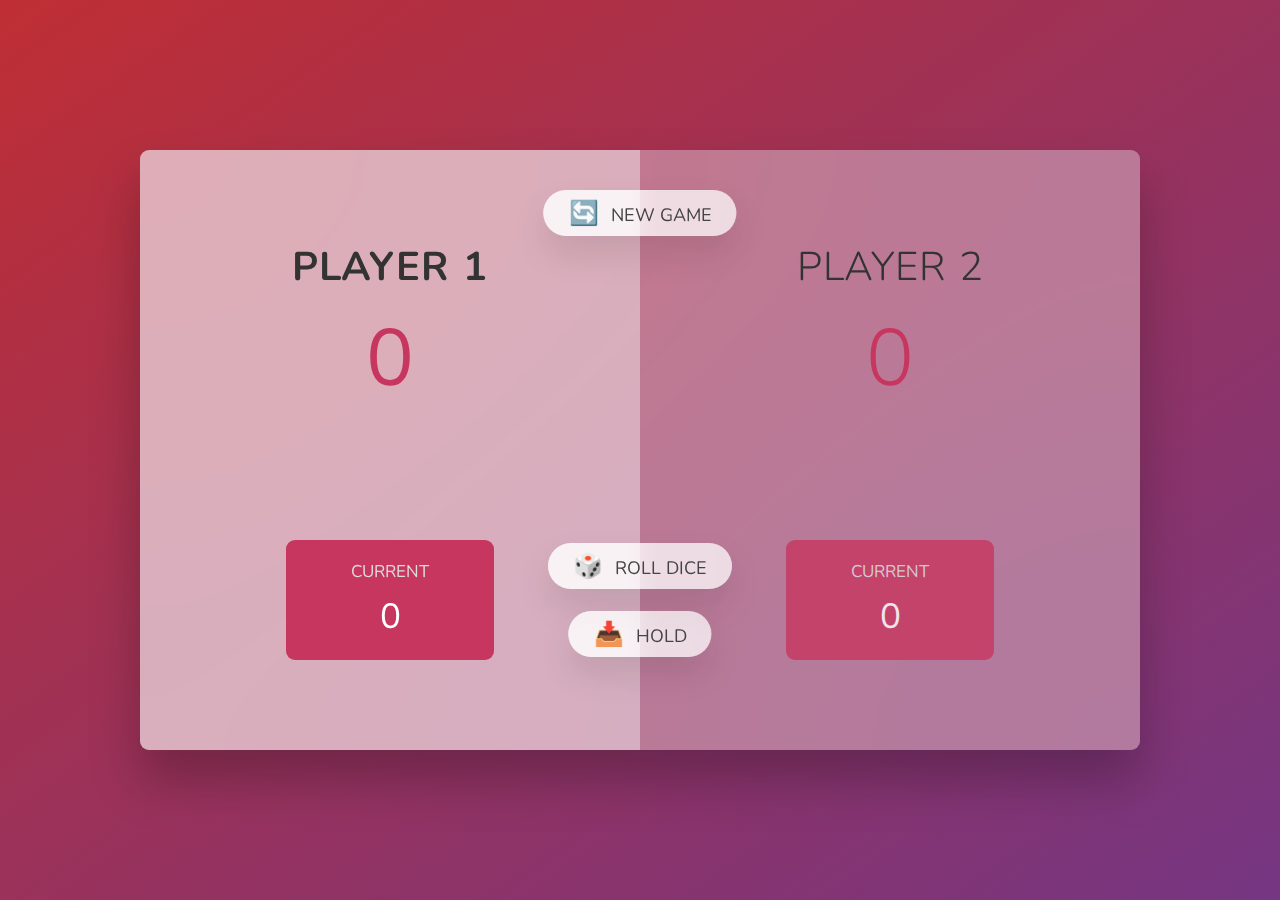
<file: pig game/index.html>
<!DOCTYPE html>
<html lang="en">
  <head>
    <meta charset="UTF-8" />
    <meta name="viewport" content="width=device-width, initial-scale=1.0" />
    <meta http-equiv="X-UA-Compatible" content="ie=edge" />
    <link rel="stylesheet" href="style.css" />
    <title>Pig Game</title>
  </head>
  <body>
    <main>
      <section class="player player--0 player--active">
        <h2 class="name" id="name--0">Player 1</h2>
        <p class="score" id="score--0">43</p>
        <div class="current">
          <p class="current-label">Current</p>
          <p class="current-score" id="current--0">0</p>
        </div>
      </section>
      <section class="player player--1">
        <h2 class="name" id="name--1">Player 2</h2>
        <p class="score" id="score--1">24</p>
        <div class="current">
          <p class="current-label">Current</p>
          <p class="current-score" id="current--1">0</p>
        </div>
      </section>

      <img src="dice-5.png" alt="Playing dice" class="dice" />
      <button class="btn btn--new">🔄 New game</button>
      <button class="btn btn--roll">🎲 Roll dice</button>
      <button class="btn btn--hold">📥 Hold</button>
    </main>
    <script src="script.js"></script>
  </body>
</html>
</file>
<file: pig game/style.css>
@import url('https://fonts.googleapis.com/css2?family=Nunito&display=swap');

* {
  margin: 0;
  padding: 0;
  box-sizing: inherit;
}

html {
  font-size: 62.5%;
  box-sizing: border-box;
}

body {
  font-family: 'Nunito', sans-serif;
  font-weight: 400;
  height: 100vh;
  color: #333;
  background-image: linear-gradient(to top left, #753682 0%, #bf2e34 100%);
  display: flex;
  align-items: center;
  justify-content: center;
}

/* LAYOUT */
main {
  position: relative;
  width: 100rem;
  height: 60rem;
  background-color: rgba(255, 255, 255, 0.35);
  backdrop-filter: blur(200px);
  filter: blur();
  box-shadow: 0 3rem 5rem rgba(0, 0, 0, 0.25);
  border-radius: 9px;
  overflow: hidden;
  display: flex;
}

.player {
  flex: 50%;
  padding: 9rem;
  display: flex;
  flex-direction: column;
  align-items: center;
  transition: all 0.75s;
}

/* ELEMENTS */
.name {
  position: relative;
  font-size: 4rem;
  text-transform: uppercase;
  letter-spacing: 1px;
  word-spacing: 2px;
  font-weight: 300;
  margin-bottom: 1rem;
}

.score {
  font-size: 8rem;
  font-weight: 300;
  color: #c7365f;
  margin-bottom: auto;
}

.player--active {
  background-color: rgba(255, 255, 255, 0.4);
}
.player--active .name {
  font-weight: 700;
}
.player--active .score {
  font-weight: 400;
}

.player--active .current {
  opacity: 1;
}

.current {
  background-color: #c7365f;
  opacity: 0.8;
  border-radius: 9px;
  color: #fff;
  width: 65%;
  padding: 2rem;
  text-align: center;
  transition: all 0.75s;
}

.current-label {
  text-transform: uppercase;
  margin-bottom: 1rem;
  font-size: 1.7rem;
  color: #ddd;
}

.current-score {
  font-size: 3.5rem;
}

/* ABSOLUTE POSITIONED ELEMENTS */
.btn {
  position: absolute;
  left: 50%;
  transform: translateX(-50%);
  color: #444;
  background: none;
  border: none;
  font-family: inherit;
  font-size: 1.8rem;
  text-transform: uppercase;
  cursor: pointer;
  font-weight: 400;
  transition: all 0.2s;

  background-color: white;
  background-color: rgba(255, 255, 255, 0.6);
  backdrop-filter: blur(10px);

  padding: 0.7rem 2.5rem;
  border-radius: 50rem;
  box-shadow: 0 1.75rem 3.5rem rgba(0, 0, 0, 0.1);
}

.btn::first-letter {
  font-size: 2.4rem;
  display: inline-block;
  margin-right: 0.7rem;
}

.btn--new {
  top: 4rem;
}
.btn--roll {
  top: 39.3rem;
}
.btn--hold {
  top: 46.1rem;
}

.btn:active {
  transform: translate(-50%, 3px);
  box-shadow: 0 1rem 2rem rgba(0, 0, 0, 0.15);
}

.btn:focus {
  outline: none;
}

.dice {
  position: absolute;
  left: 50%;
  top: 16.5rem;
  transform: translateX(-50%);
  height: 10rem;
  box-shadow: 0 2rem 5rem rgba(0, 0, 0, 0.2);
}

.player--winner {
  background-color: #2f2f2f;
}

.player--winner .name {
  font-weight: 700;
  color: #c7365f;
}

.hidden{
  display: none;
}
</file>
